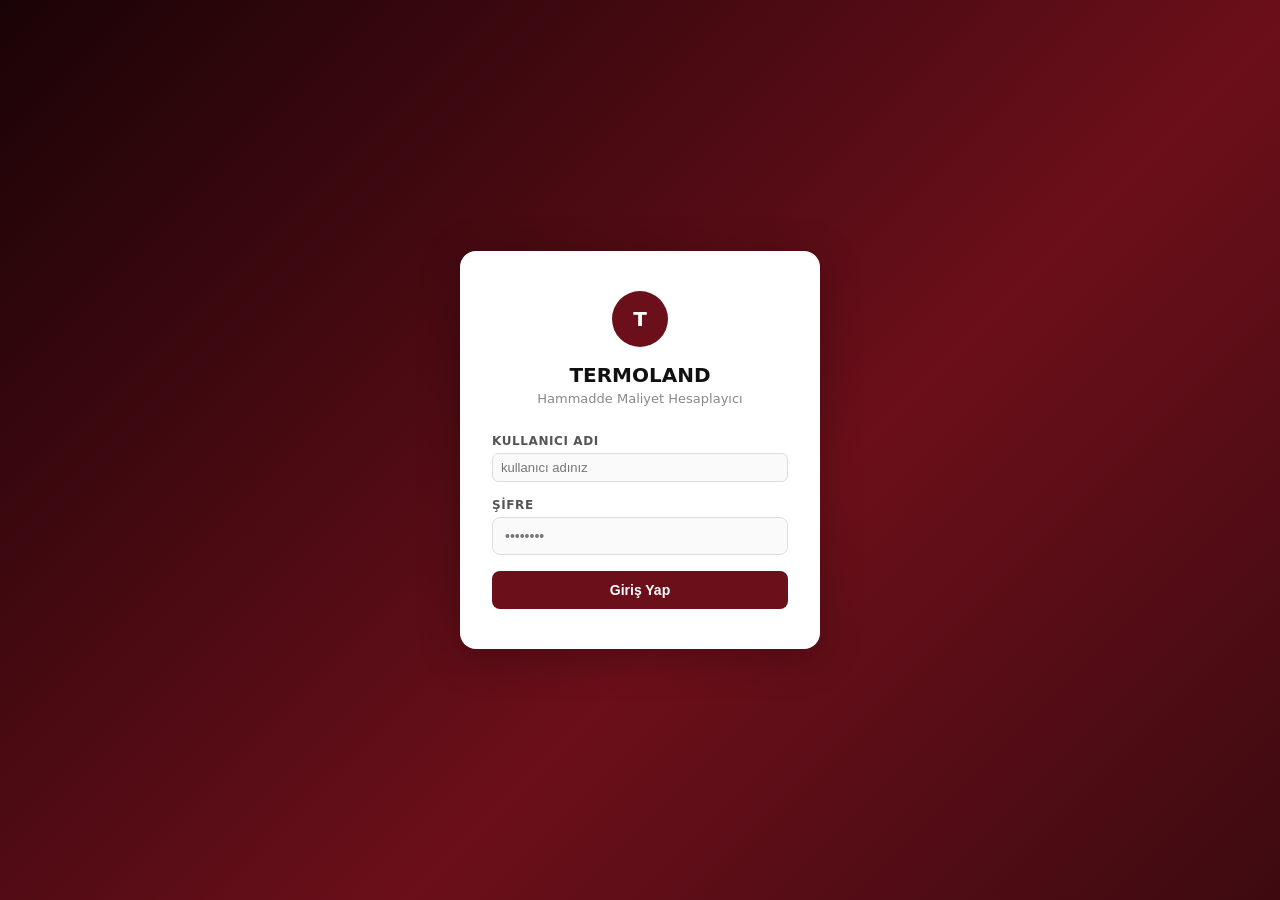
<file: hesaplayici/index.html>
<!DOCTYPE html>
<html lang="tr">
<head>
<meta charset="UTF-8"/>
<meta name="viewport" content="width=device-width, initial-scale=1.0"/>
<title>TERMOLAND — Hammadde Maliyet Hesaplayıcı</title>
<style>
*{box-sizing:border-box;margin:0;padding:0}
body{font-family:system-ui,-apple-system,sans-serif;background:#f4f4f4;color:#111;min-height:100vh}

/* ---- LOGIN ---- */
#login-screen{display:flex;align-items:center;justify-content:center;min-height:100vh;background:linear-gradient(135deg,#1a0306 0%,#6B0F1A 60%,#3d0a10 100%)}
.login-card{background:#fff;border-radius:16px;padding:2.5rem 2rem;width:100%;max-width:360px;box-shadow:0 8px 40px rgba(0,0,0,0.25)}
.login-logo{width:56px;height:56px;background:#6B0F1A;border-radius:50%;display:flex;align-items:center;justify-content:center;color:#fff;font-weight:700;font-size:20px;margin:0 auto 1rem}
.login-title{text-align:center;font-size:20px;font-weight:700;color:#111;margin-bottom:4px}
.login-sub{text-align:center;font-size:13px;color:#888;margin-bottom:1.75rem}
.login-label{font-size:12px;font-weight:600;color:#555;text-transform:uppercase;letter-spacing:0.05em;display:block;margin-bottom:5px}
.login-input{width:100%;padding:10px 12px;border:1.5px solid #ddd;border-radius:8px;font-size:14px;color:#111;background:#fafafa;margin-bottom:1rem;transition:border-color .15s}
.login-input:focus{outline:none;border-color:#6B0F1A}
.login-btn{width:100%;padding:11px;background:#6B0F1A;color:#fff;border:none;border-radius:8px;font-size:14px;font-weight:600;cursor:pointer;transition:background .15s}
.login-btn:hover{background:#550c15}
.login-error{background:#fce8e8;color:#8B1A1A;border-radius:7px;padding:9px 12px;font-size:13px;margin-bottom:1rem;display:none}
.login-error.show{display:block}

/* ---- APP ---- */
#app-screen{display:none}
.topbar{background:#6B0F1A;color:#fff;padding:0.65rem 1.25rem;display:flex;align-items:center;gap:10px;position:sticky;top:0;z-index:10}
.topbar-logo{width:30px;height:30px;background:rgba(255,255,255,0.15);border-radius:50%;display:flex;align-items:center;justify-content:center;font-weight:700;font-size:12px}
.topbar-title{font-size:15px;font-weight:700;letter-spacing:0.02em}
.topbar-user{margin-left:auto;font-size:12px;opacity:.8}
.topbar-logout{background:rgba(255,255,255,0.15);border:none;color:#fff;font-size:12px;padding:5px 10px;border-radius:6px;cursor:pointer}
.topbar-logout:hover{background:rgba(255,255,255,0.25)}

.app{padding:1.25rem 1rem;max-width:1060px;margin:0 auto}
.save-status{font-size:12px;padding:4px 10px;border-radius:20px;background:#e8f5e9;color:#2e7d32;display:none;margin-left:auto}
.save-status.error{background:#fce8e8;color:#8B1A1A}
.save-status.show{display:inline-block}

.card{background:#fff;border:1px solid #e0e0e0;border-radius:12px;padding:1rem 1.25rem;margin-bottom:1rem}
.section-title{font-size:10px;font-weight:700;color:#888;text-transform:uppercase;letter-spacing:0.07em;margin-bottom:10px}

input[type=number],input[type=text],select{padding:6px 8px;border:1px solid #ddd;border-radius:6px;font-size:13px;background:#fafafa;color:#111;width:100%}
input:focus,select:focus{outline:none;border-color:#6B0F1A}
.btn{padding:7px 14px;border-radius:7px;font-size:13px;cursor:pointer;font-weight:500;border:1px solid #ccc;background:transparent;color:#111}
.btn:hover{background:#f0f0f0}
.btn-primary{background:#6B0F1A;color:#fff;border-color:#6B0F1A}
.btn-primary:hover{background:#550c15}
.btn-sm{padding:5px 10px;font-size:12px}
.btn-danger{color:#c0392b;border-color:transparent;background:transparent}
.btn-danger:hover{background:#fce8e8}

.kur-grid{display:grid;grid-template-columns:repeat(3,1fr);gap:10px}
@media(max-width:600px){.kur-grid{grid-template-columns:1fr 1fr}}
.kur-label{font-size:12px;color:#777;margin-bottom:4px}
.kur-input-row{display:flex;align-items:center;gap:6px}
.kur-badge{font-size:11px;font-weight:600;padding:3px 7px;border-radius:20px;white-space:nowrap;background:#fce8e8;color:#8B1A1A}

.table-wrap{overflow-x:auto}
table.ing-table{width:100%;border-collapse:collapse;font-size:12px;min-width:720px}
table.ing-table th{text-align:left;padding:7px 5px;font-weight:700;font-size:10px;color:#888;text-transform:uppercase;border-bottom:1px solid #eee;white-space:nowrap}
table.ing-table td{padding:5px 4px;vertical-align:middle;border-bottom:1px solid #f5f5f5}
table.ing-table tr:last-child td{border-bottom:none}

/* metrics */
.metrics-grid{display:grid;grid-template-columns:repeat(auto-fit,minmax(135px,1fr));gap:8px}
.metric{background:#f8f8f8;border-radius:8px;padding:0.8rem;text-align:center}
.metric-label{font-size:10px;color:#888;margin-bottom:3px;text-transform:uppercase;letter-spacing:0.04em}
.metric-value{font-size:17px;font-weight:700;color:#111}
.metric-sub{font-size:10px;color:#aaa;margin-top:2px}
.metric.hl-tl{background:#6B0F1A}
.metric.hl-tl .metric-label{color:#f0c0c8}
.metric.hl-tl .metric-value{color:#fff;font-size:22px}
.metric.hl-tl .metric-sub{color:#f0c0c8}
.metric.hl-usd{background:#0c3b6e}
.metric.hl-usd .metric-label{color:#a8c8f0}
.metric.hl-usd .metric-value{color:#fff;font-size:22px}
.metric.hl-usd .metric-sub{color:#a8c8f0}

.iscilik-row{display:flex;align-items:center;gap:12px;flex-wrap:wrap}
.iscilik-row label{font-size:13px;color:#555;white-space:nowrap}
.iscilik-row input{width:130px}
.iscilik-row select{width:85px}

.formula-row{display:flex;gap:8px;align-items:center;margin-bottom:1rem;flex-wrap:wrap}
.formula-row input{flex:1;min-width:200px;font-size:14px}

.saved-item{display:flex;align-items:center;justify-content:space-between;padding:8px 10px;border:1px solid #eee;border-radius:8px;margin-bottom:6px;cursor:pointer;transition:background .12s}
.saved-item:hover{background:#f9f9f9}
.saved-name{font-weight:700;font-size:13px;color:#111}
.saved-meta{font-size:11px;color:#888;margin-top:2px}
.saved-actions{display:flex;gap:6px;flex-shrink:0}
.empty{font-size:13px;color:#aaa;text-align:center;padding:1.5rem}
.actions{display:flex;gap:8px;margin-top:12px;flex-wrap:wrap}
</style>
</head>
<body>

<!-- ===================== LOGIN ===================== -->
<div id="login-screen">
  <div class="login-card">
    <div class="login-logo">T</div>
    <div class="login-title">TERMOLAND</div>
    <div class="login-sub">Hammadde Maliyet Hesaplayıcı</div>
    <div class="login-error" id="login-error"></div>
    <label class="login-label">Kullanıcı Adı</label>
    <input class="login-input" type="text" id="l-user" autocomplete="username" placeholder="kullanıcı adınız"/>
    <label class="login-label">Şifre</label>
    <input class="login-input" type="password" id="l-pass" autocomplete="current-password" placeholder="••••••••" onkeydown="if(event.key==='Enter')doLogin()"/>
    <button class="login-btn" onclick="doLogin()">Giriş Yap</button>
  </div>
</div>

<!-- ===================== APP ===================== -->
<div id="app-screen">
  <div class="topbar">
    <div class="topbar-logo">T</div>
    <div class="topbar-title">TERMOLAND</div>
    <span class="topbar-user" id="topbar-user"></span>
    <div id="save-status" class="save-status"></div>
    <button class="topbar-logout" onclick="doLogout()">Çıkış</button>
  </div>

  <div class="app">

    <!-- KUR -->
    <div class="card">
      <div class="section-title">Döviz Kurları (TL bazında)</div>
      <div class="kur-grid">
        <div>
          <div class="kur-label">1 USD =</div>
          <div class="kur-input-row">
            <input type="number" id="kur-usd" value="38.50" step="0.01" min="0" oninput="recalc()"/>
            <span class="kur-badge">₺</span>
          </div>
        </div>
        <div>
          <div class="kur-label">1 EUR =</div>
          <div class="kur-input-row">
            <input type="number" id="kur-eur" value="41.80" step="0.01" min="0" oninput="recalc()"/>
            <span class="kur-badge">₺</span>
          </div>
        </div>
        <div>
          <div class="kur-label">KDV Oranı</div>
          <select id="kdv-rate" onchange="recalc()">
            <option value="0.20">%20</option>
            <option value="0.10">%10</option>
            <option value="0.08">%8</option>
            <option value="0.18">%18</option>
          </select>
        </div>
      </div>
    </div>

    <!-- FORMÜL -->
    <div class="card">
      <div class="formula-row">
        <input type="text" id="formula-name" placeholder="Formül adı (örn: Beyaz TPU Mix #1)"/>
      </div>
      <div class="section-title">Hammaddeler</div>
      <div class="table-wrap">
        <table class="ing-table">
          <thead>
            <tr>
              <th style="min-width:120px">Hammadde</th>
              <th style="width:85px">Miktar (kg)</th>
              <th style="width:75px">Para Birimi</th>
              <th style="width:110px">Birim Fiyat KDV Hariç</th>
              <th style="width:110px">Birim Fiyat KDV Dahil</th>
              <th style="width:110px">Maliyet (₺, KDV Dahil)</th>
              <th style="width:52px;text-align:center">Pay %</th>
              <th style="width:32px"></th>
            </tr>
          </thead>
          <tbody id="ing-body"></tbody>
        </table>
      </div>
      <div style="display:flex;justify-content:space-between;align-items:center;margin-top:10px">
        <div style="font-size:12px;color:#888" id="total-kg-label">Toplam: 0.000 kg</div>
        <button class="btn btn-sm" onclick="addRow()">+ Hammadde ekle</button>
      </div>
    </div>

    <!-- İŞÇİLİK -->
    <div class="card">
      <div class="section-title">İşçilik Maliyeti</div>
      <div class="iscilik-row">
        <label>Kg başına işçilik:</label>
        <input type="number" id="iscilik-val" placeholder="0.00" step="0.01" min="0" oninput="recalc()"/>
        <select id="iscilik-cur" onchange="recalc()">
          <option value="TL">₺ TL</option>
          <option value="USD">$ USD</option>
          <option value="EUR">€ EUR</option>
        </select>
        <span style="font-size:12px;color:#888" id="iscilik-tl-label"></span>
      </div>
    </div>

    <!-- METRİKLER -->
    <div class="card">
      <div class="section-title">Maliyet Özeti</div>
      <div class="metrics-grid">
        <div class="metric"><div class="metric-label">Toplam Ağırlık</div><div class="metric-value" id="m-kg">0.000 kg</div></div>
        <div class="metric"><div class="metric-label">Hammadde KDV Hariç</div><div class="metric-value" id="m-ex">₺0.00</div></div>
        <div class="metric"><div class="metric-label">KDV Tutarı</div><div class="metric-value" id="m-kdv">₺0.00</div></div>
        <div class="metric"><div class="metric-label">Hammadde KDV Dahil</div><div class="metric-value" id="m-in">₺0.00</div></div>
        <div class="metric"><div class="metric-label">Toplam İşçilik</div><div class="metric-value" id="m-iscilik">₺0.00</div></div>
        <div class="metric hl-tl">
          <div class="metric-label">Kg Başına Maliyet</div>
          <div class="metric-value" id="m-per-kg-tl">₺0.00</div>
          <div class="metric-sub">KDV dahil + işçilik</div>
        </div>
        <div class="metric hl-usd">
          <div class="metric-label">Kg Başına Maliyet</div>
          <div class="metric-value" id="m-per-kg-usd">$0.00</div>
          <div class="metric-sub">KDV dahil + işçilik</div>
        </div>
      </div>
      <div class="actions">
        <button class="btn btn-primary" onclick="saveFormula()">Formülü Kaydet</button>
        <button class="btn" onclick="clearForm()">Temizle</button>
      </div>
    </div>

    <!-- KAYITLI FORMÜLLER -->
    <div class="card">
      <div class="section-title">Kaydedilen Formüllerim</div>
      <div id="saved-list"><div class="empty">Yükleniyor...</div></div>
    </div>

  </div>
</div>

<script>
const DEFAULTS = ['SBS','Kristal','Yağ','Kalsit','Titandiyoksit','Optik Beyaz Boya'];
let rows = DEFAULTS.map(n=>({id:uid(),name:n,qty:'',cur:'TL',exVat:'',inVat:''}));
let saved = [];
let currentUser = null;

function uid(){return Math.random().toString(36).slice(2,10)}
function fmt2(n){return isNaN(n)?'0.00':n.toLocaleString('tr-TR',{minimumFractionDigits:2,maximumFractionDigits:2})}
function fmt3(n){return isNaN(n)?'0.000':n.toLocaleString('tr-TR',{minimumFractionDigits:3,maximumFractionDigits:3})}
function fmtUsd(n){return isNaN(n)?'$0.00':'$'+n.toLocaleString('tr-TR',{minimumFractionDigits:2,maximumFractionDigits:2})}

function getKurs(){return{TL:1,USD:parseFloat(document.getElementById('kur-usd').value)||38.5,EUR:parseFloat(document.getElementById('kur-eur').value)||41.8}}
function getKdv(){return parseFloat(document.getElementById('kdv-rate').value)||0.2}
function toTL(val,cur){return(parseFloat(val)||0)*getKurs()[cur]}

// ---- AUTH ----
async function checkSession(){
  try{
    const r=await fetch('save.php?action=check');
    const d=await r.json();
    if(d.ok){showApp(d.user);}else{showLogin();}
  }catch(e){showLogin();}
}

async function doLogin(){
  const btn=document.querySelector('.login-btn');
  const user=document.getElementById('l-user').value.trim();
  const pass=document.getElementById('l-pass').value;
  if(!user||!pass){showLoginError('Kullanıcı adı ve şifre boş bırakılamaz');return;}
  btn.disabled=true; btn.textContent='Giriş yapılıyor…';
  try{
    const r=await fetch('save.php?action=login',{method:'POST',headers:{'Content-Type':'application/json'},body:JSON.stringify({username:user,password:pass})});
    const d=await r.json();
    if(d.ok){showApp(d.user);}else{showLoginError(d.error||'Giriş başarısız');}
  }catch(e){showLoginError('Sunucuya bağlanılamadı');}
  btn.disabled=false; btn.textContent='Giriş Yap';
}

async function doLogout(){
  await fetch('save.php?action=logout');
  currentUser=null; saved=[];
  document.getElementById('app-screen').style.display='none';
  document.getElementById('login-screen').style.display='flex';
  document.getElementById('l-pass').value='';
}

function handleUnauthorized(d){
  if(d&&d.timeout){
    showLogin();
    setTimeout(()=>showLoginError('Oturum süresi doldu (30 dk hareketsizlik). Lütfen tekrar giriş yapın.'),100);
  } else {
    showLogin();
  }
}

function showLoginError(msg){
  const el=document.getElementById('login-error');
  el.textContent=msg;el.classList.add('show');
  setTimeout(()=>el.classList.remove('show'),5000);
}

function showLogin(){
  document.getElementById('login-screen').style.display='flex';
  document.getElementById('app-screen').style.display='none';
}

function showApp(user){
  currentUser=user;
  document.getElementById('login-screen').style.display='none';
  document.getElementById('app-screen').style.display='block';
  document.getElementById('topbar-user').textContent=user;
  clearForm(); serverLoad();
}

// ---- BACKEND ----
async function serverLoad(){
  try{
    const r=await fetch('save.php');
    if(r.status===401){const d=await r.json();handleUnauthorized(d);return;}
    saved=await r.json();
  }catch(e){saved=[];showStatus('Formüller yüklenemedi',true);}
  renderSaved();
}

async function serverSave(){
  showStatus('Kaydediliyor…',false,true);
  try{
    const r=await fetch('save.php',{method:'POST',headers:{'Content-Type':'application/json'},body:JSON.stringify(saved)});
    if(r.status===401){const d=await r.json();handleUnauthorized(d);return;}
    const d=await r.json();
    if(d.error)throw new Error(d.error);
    showStatus('Kaydedildi',false);
  }catch(e){showStatus('Hata: '+(e.message||'Bilinmeyen hata'),true);}
}

function showStatus(msg,isErr,neutral){
  const el=document.getElementById('save-status');
  el.textContent=msg;
  el.className='save-status show'+(isErr?' error':'');
  if(!neutral)setTimeout(()=>el.classList.remove('show'),2500);
}

// ---- HESAPLAMA ----
function syncRow(id,field,val){
  const r=rows.find(r=>r.id===id);if(!r)return;
  r[field]=val;
  if(field==='exVat'||field==='cur'){
    if(r.exVat){r.inVat=((parseFloat(r.exVat)||0)*(1+getKdv())).toFixed(4);const el=document.getElementById('iv-'+id);if(el)el.value=r.inVat;}
  }
  if(field==='inVat'){
    if(r.inVat){r.exVat=((parseFloat(r.inVat)||0)/(1+getKdv())).toFixed(4);const el=document.getElementById('ev-'+id);if(el)el.value=r.exVat;}
  }
  recalc();
}

function recalc(){
  let totalKg=0,totalExTL=0,totalInTL=0;
  rows.forEach(r=>{
    const qty=parseFloat(r.qty)||0;
    totalKg+=qty;
    totalExTL+=qty*toTL(r.exVat,r.cur);
    totalInTL+=qty*toTL(r.inVat,r.cur);
  });
  rows.forEach(r=>{
    const qty=parseFloat(r.qty)||0;
    const sh=document.getElementById('sh-'+r.id);
    if(sh)sh.textContent=totalKg>0?fmt2(qty/totalKg*100)+'%':'—';
    const cost=document.getElementById('cost-'+r.id);
    if(cost)cost.textContent='₺'+fmt2(qty*toTL(r.inVat,r.cur));
  });
  const iscVal=parseFloat(document.getElementById('iscilik-val').value)||0;
  const iscCur=document.getElementById('iscilik-cur').value;
  const iscTLperKg=toTL(iscVal,iscCur);
  const totalIsc=iscTLperKg*totalKg;
  const kdvTL=totalInTL-totalExTL;
  const usdKur=getKurs().USD;
  const perKgTL=totalKg>0?(totalInTL+totalIsc)/totalKg:0;
  const perKgUsd=usdKur>0?perKgTL/usdKur:0;

  document.getElementById('total-kg-label').textContent='Toplam: '+fmt3(totalKg)+' kg';
  document.getElementById('m-kg').textContent=fmt3(totalKg)+' kg';
  document.getElementById('m-ex').textContent='₺'+fmt2(totalExTL);
  document.getElementById('m-kdv').textContent='₺'+fmt2(kdvTL);
  document.getElementById('m-in').textContent='₺'+fmt2(totalInTL);
  document.getElementById('m-iscilik').textContent='₺'+fmt2(totalIsc);
  document.getElementById('m-per-kg-tl').textContent='₺'+fmt2(perKgTL);
  document.getElementById('m-per-kg-usd').textContent=fmtUsd(perKgUsd);

  const lbl=document.getElementById('iscilik-tl-label');
  if(lbl)lbl.textContent=(iscVal&&iscCur!=='TL')?'= ₺'+fmt2(iscTLperKg)+'/kg':'';
}

function renderTable(){
  const tbody=document.getElementById('ing-body');
  tbody.innerHTML='';
  rows.forEach(r=>{
    const tr=document.createElement('tr');
    tr.innerHTML=`
      <td><input type="text" value="${r.name||''}" placeholder="Hammadde adı" onchange="syncRow('${r.id}','name',this.value)"/></td>
      <td><input type="number" value="${r.qty||''}" placeholder="0.000" step="0.001" min="0" oninput="syncRow('${r.id}','qty',this.value)"/></td>
      <td><select onchange="syncRow('${r.id}','cur',this.value)">
        <option value="TL" ${r.cur==='TL'?'selected':''}>₺ TL</option>
        <option value="USD" ${r.cur==='USD'?'selected':''}>$ USD</option>
        <option value="EUR" ${r.cur==='EUR'?'selected':''}>€ EUR</option>
      </select></td>
      <td><input type="number" id="ev-${r.id}" value="${r.exVat||''}" placeholder="0.0000" step="0.0001" min="0" oninput="syncRow('${r.id}','exVat',this.value)"/></td>
      <td><input type="number" id="iv-${r.id}" value="${r.inVat||''}" placeholder="0.0000" step="0.0001" min="0" oninput="syncRow('${r.id}','inVat',this.value)"/></td>
      <td id="cost-${r.id}" style="font-size:12px;color:#888">₺0.00</td>
      <td style="text-align:center;font-size:12px;color:#888" id="sh-${r.id}">—</td>
      <td><button class="btn btn-sm btn-danger" onclick="removeRow('${r.id}')">×</button></td>
    `;
    tbody.appendChild(tr);
  });
  recalc();
}

function addRow(){rows.push({id:uid(),name:'',qty:'',cur:'TL',exVat:'',inVat:''});renderTable();}
function removeRow(id){if(rows.length<=1)return;rows=rows.filter(r=>r.id!==id);renderTable();}

function saveFormula(){
  const name=document.getElementById('formula-name').value.trim()||('Formül '+(saved.length+1));
  const kdv=getKdv();const kurs=getKurs();
  let totalKg=0,totalInTL=0;
  rows.forEach(r=>{totalKg+=parseFloat(r.qty)||0;totalInTL+=(parseFloat(r.qty)||0)*toTL(r.inVat,r.cur);});
  const iscVal=parseFloat(document.getElementById('iscilik-val').value)||0;
  const iscCur=document.getElementById('iscilik-cur').value;
  const iscTLperKg=toTL(iscVal,iscCur);
  const perKgTL=totalKg>0?(totalInTL+iscTLperKg*totalKg)/totalKg:0;
  const perKgUsd=kurs.USD>0?perKgTL/kurs.USD:0;
  saved.unshift({id:Date.now(),name,kdv,kurs,iscilik:{val:iscVal,cur:iscCur},rows:rows.map(r=>({...r})),totalKg,perKgTL,perKgUsd,date:new Date().toLocaleDateString('tr-TR')});
  serverSave();renderSaved();
}

function loadFormula(id){
  const f=saved.find(f=>f.id===id);if(!f)return;
  document.getElementById('formula-name').value=f.name;
  document.getElementById('kdv-rate').value=f.kdv;
  document.getElementById('kur-usd').value=f.kurs.USD;
  document.getElementById('kur-eur').value=f.kurs.EUR;
  document.getElementById('iscilik-val').value=f.iscilik.val;
  document.getElementById('iscilik-cur').value=f.iscilik.cur;
  rows=f.rows.map(r=>({...r}));
  renderTable();
}

function deleteFormula(id){
  if(!confirm('Bu formülü silmek istiyor musunuz?'))return;
  saved=saved.filter(f=>f.id!==id);
  serverSave();renderSaved();
}

function renderSaved(){
  const el=document.getElementById('saved-list');
  if(!saved.length){el.innerHTML='<div class="empty">Henüz kayıtlı formül yok</div>';return;}
  el.innerHTML=saved.map(f=>`
    <div class="saved-item" onclick="loadFormula(${f.id})">
      <div>
        <div class="saved-name">${f.name}</div>
        <div class="saved-meta">${f.date} &nbsp;·&nbsp; ${fmt3(f.totalKg||0)} kg &nbsp;·&nbsp; <b>₺${fmt2(f.perKgTL||0)}/kg</b> &nbsp;·&nbsp; <b style="color:#0c3b6e">$${fmt2(f.perKgUsd||0)}/kg</b> &nbsp;·&nbsp; USD:₺${fmt2(f.kurs?.USD||0)} &nbsp;·&nbsp; EUR:₺${fmt2(f.kurs?.EUR||0)}</div>
      </div>
      <div class="saved-actions" onclick="event.stopPropagation()">
        <button class="btn btn-sm" onclick="loadFormula(${f.id})">Yükle</button>
        <button class="btn btn-sm btn-danger" onclick="deleteFormula(${f.id})">Sil</button>
      </div>
    </div>
  `).join('');
}

function clearForm(){
  rows=DEFAULTS.map(n=>({id:uid(),name:n,qty:'',cur:'TL',exVat:'',inVat:''}));
  document.getElementById('formula-name').value='';
  document.getElementById('iscilik-val').value='';
  renderTable();
}

checkSession();
</script>
</body>
</html>
</file>
